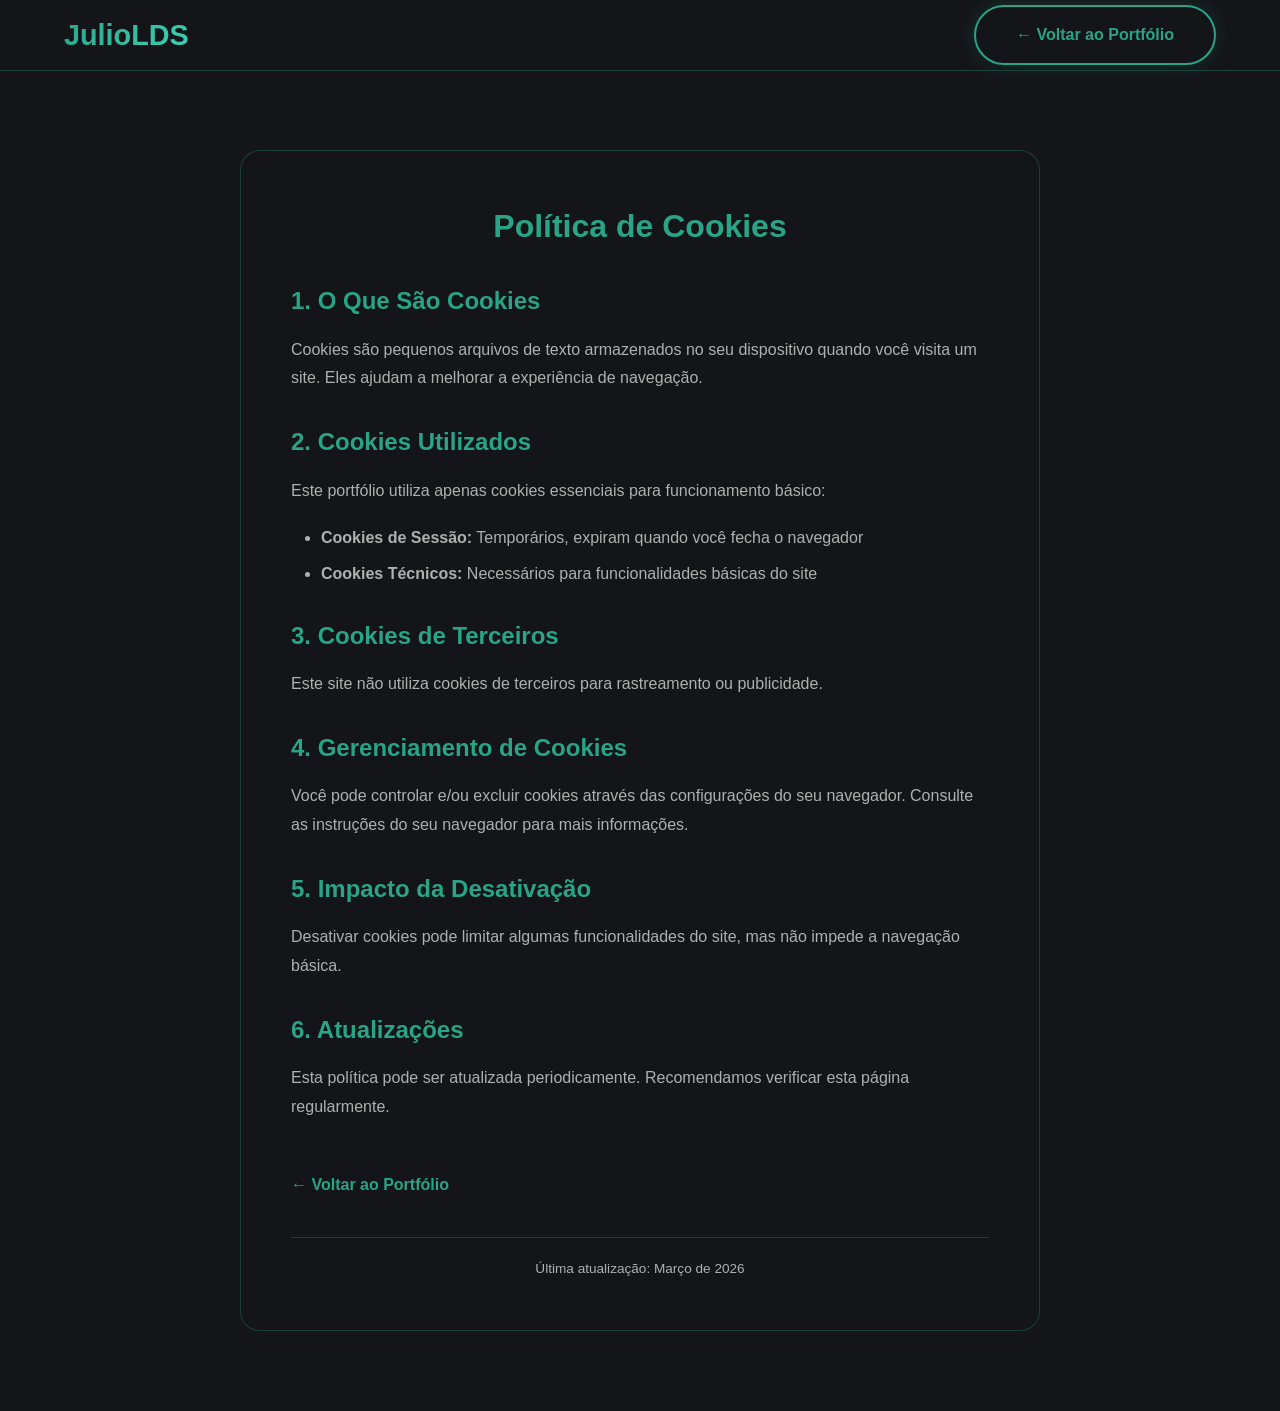
<file: cookies.html>
<!DOCTYPE html>
<html lang="pt-BR">

<head>
    <meta charset="UTF-8">
    <meta name="viewport" content="width=device-width, initial-scale=1.0">
    <title>Política de Cookies - Julio Lima</title>
    <link rel="stylesheet" href="css/style.css">
    <style>
        /* Mesmo CSS das outras páginas */
        .legal-page {
            min-height: 100vh;
            padding: 150px 5% 80px;
            background: var(--primary-dark);
            color: var(--text-primary);
        }

        .legal-container {
            max-width: 800px;
            margin: 0 auto;
            background: var(--glass-bg);
            backdrop-filter: blur(20px);
            border: 1px solid var(--glass-border);
            border-radius: 20px;
            padding: 50px;
        }

        .legal-container h1 {
            color: var(--accent-green);
            margin-bottom: 30px;
            text-align: center;
        }

        .legal-container h2 {
            color: var(--accent-green);
            margin: 30px 0 15px;
            font-size: 1.5rem;
        }

        .legal-container p {
            color: var(--text-secondary);
            line-height: 1.8;
            margin-bottom: 20px;
        }

        .legal-container ul {
            margin: 20px 0;
            padding-left: 30px;
        }

        .legal-container li {
            color: var(--text-secondary);
            margin-bottom: 10px;
            line-height: 1.6;
        }

        .back-link {
            display: inline-block;
            margin-top: 30px;
            color: var(--accent-green);
            text-decoration: none;
            font-weight: 600;
            transition: all 0.3s ease;
        }

        .back-link:hover {
            color: var(--accent-light);
            padding-left: 10px;
        }

        .last-update {
            text-align: center;
            color: var(--text-secondary);
            font-size: 0.85rem;
            margin-top: 40px;
            padding-top: 20px;
            border-top: 1px solid var(--glass-border);
        }
    </style>
</head>

<body>
    <nav>
        <div class="logo">JulioLDS</div>
        <a href="index.html" class="btn btn-secondary" style="margin-left: auto;">
            ← Voltar ao Portfólio
        </a>
    </nav>

    <div class="legal-page">
        <div class="legal-container">
            <h1>Política de Cookies</h1>

            <h2>1. O Que São Cookies</h2>
            <p>Cookies são pequenos arquivos de texto armazenados no seu dispositivo quando você visita um site. Eles
                ajudam a melhorar a experiência de navegação.</p>

            <h2>2. Cookies Utilizados</h2>
            <p>Este portfólio utiliza apenas cookies essenciais para funcionamento básico:</p>
            <ul>
                <li><strong>Cookies de Sessão:</strong> Temporários, expiram quando você fecha o navegador</li>
                <li><strong>Cookies Técnicos:</strong> Necessários para funcionalidades básicas do site</li>
            </ul>

            <h2>3. Cookies de Terceiros</h2>
            <p>Este site não utiliza cookies de terceiros para rastreamento ou publicidade.</p>

            <h2>4. Gerenciamento de Cookies</h2>
            <p>Você pode controlar e/ou excluir cookies através das configurações do seu navegador. Consulte as
                instruções do seu navegador para mais informações.</p>

            <h2>5. Impacto da Desativação</h2>
            <p>Desativar cookies pode limitar algumas funcionalidades do site, mas não impede a navegação básica.</p>

            <h2>6. Atualizações</h2>
            <p>Esta política pode ser atualizada periodicamente. Recomendamos verificar esta página regularmente.</p>

            <a href="index.html" class="back-link">← Voltar ao Portfólio</a>

            <div class="last-update">
                Última atualização: Março de 2026
            </div>
        </div>
    </div>
</body>

</html>
</file>
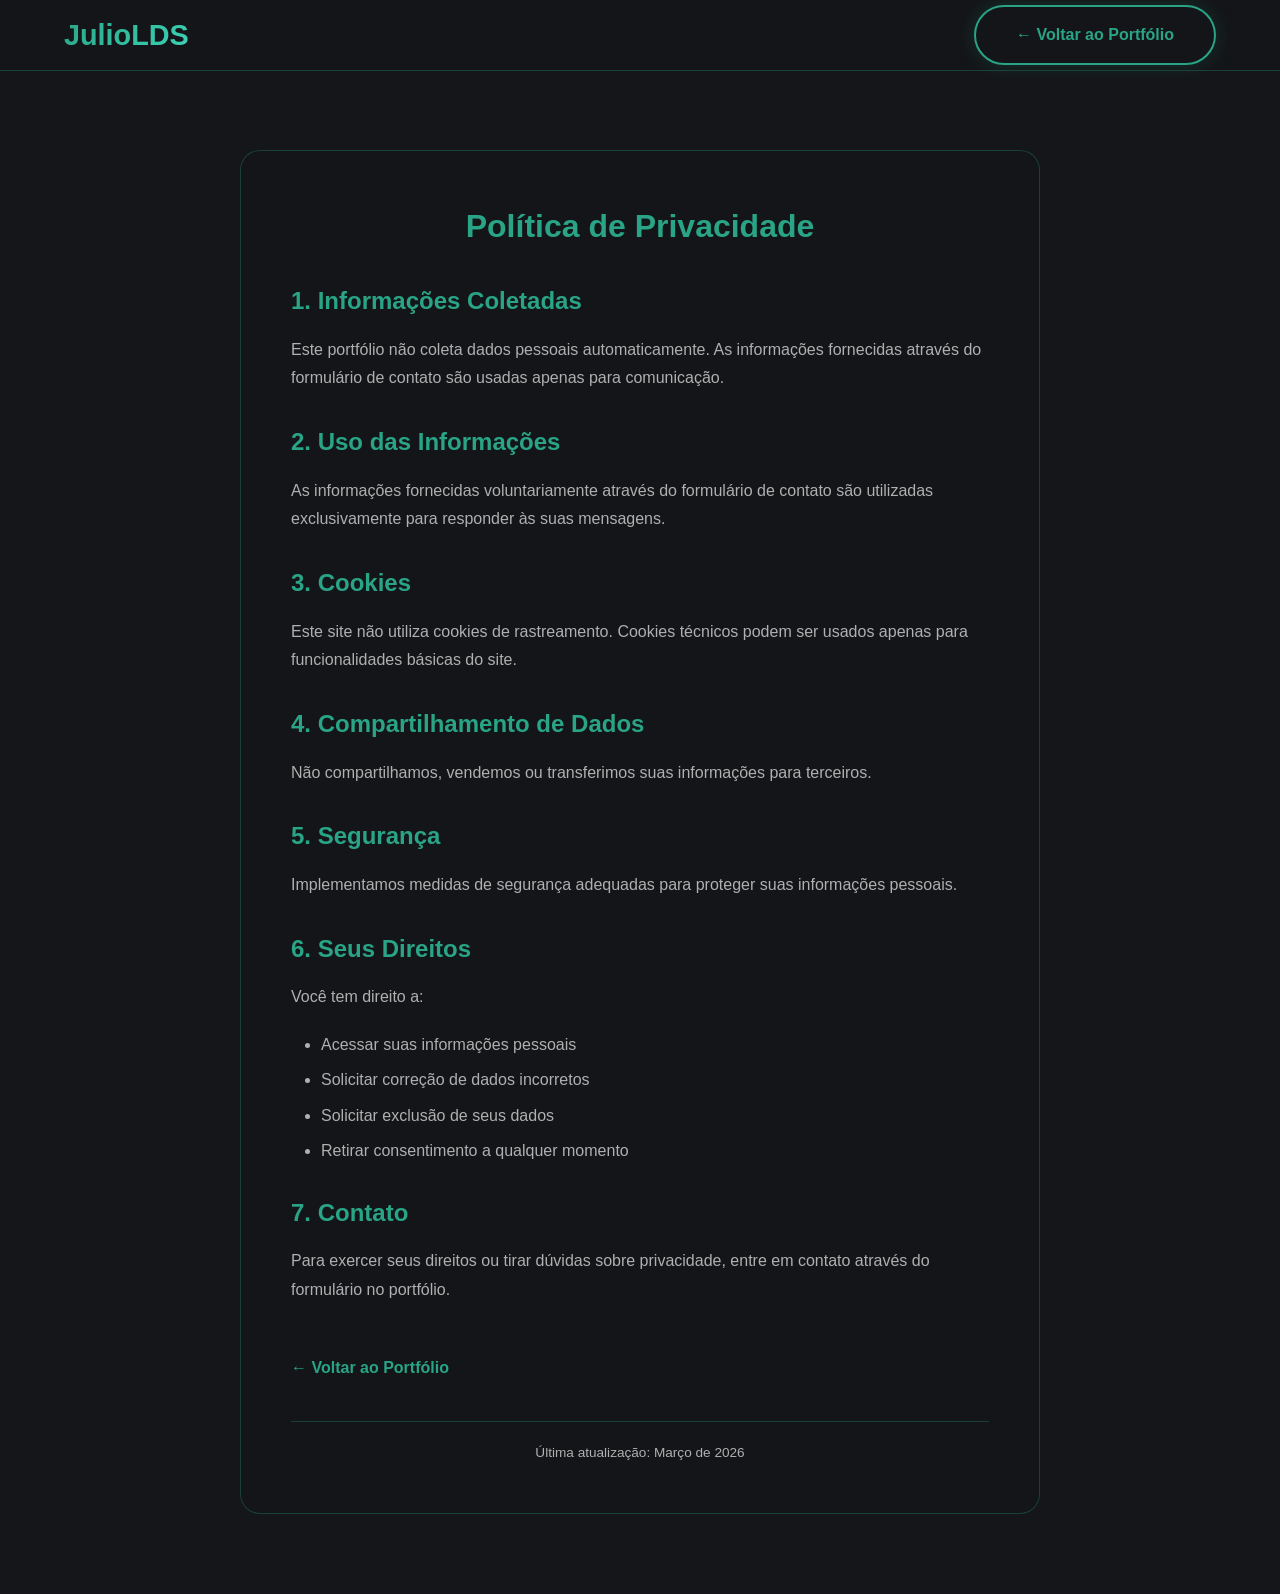
<file: privacidade.html>
<!DOCTYPE html>
<html lang="pt-BR">

<head>
    <meta charset="UTF-8">
    <meta name="viewport" content="width=device-width, initial-scale=1.0">
    <title>Política de Privacidade - Julio Lima</title>
    <link rel="stylesheet" href="css/style.css">
    <style>
        /* Mesmo CSS da página de termos */
        .legal-page {
            min-height: 100vh;
            padding: 150px 5% 80px;
            background: var(--primary-dark);
            color: var(--text-primary);
        }

        .legal-container {
            max-width: 800px;
            margin: 0 auto;
            background: var(--glass-bg);
            backdrop-filter: blur(20px);
            border: 1px solid var(--glass-border);
            border-radius: 20px;
            padding: 50px;
        }

        .legal-container h1 {
            color: var(--accent-green);
            margin-bottom: 30px;
            text-align: center;
        }

        .legal-container h2 {
            color: var(--accent-green);
            margin: 30px 0 15px;
            font-size: 1.5rem;
        }

        .legal-container p {
            color: var(--text-secondary);
            line-height: 1.8;
            margin-bottom: 20px;
        }

        .legal-container ul {
            margin: 20px 0;
            padding-left: 30px;
        }

        .legal-container li {
            color: var(--text-secondary);
            margin-bottom: 10px;
            line-height: 1.6;
        }

        .back-link {
            display: inline-block;
            margin-top: 30px;
            color: var(--accent-green);
            text-decoration: none;
            font-weight: 600;
            transition: all 0.3s ease;
        }

        .back-link:hover {
            color: var(--accent-light);
            padding-left: 10px;
        }

        .last-update {
            text-align: center;
            color: var(--text-secondary);
            font-size: 0.85rem;
            margin-top: 40px;
            padding-top: 20px;
            border-top: 1px solid var(--glass-border);
        }
    </style>
</head>

<body>
    <nav>
        <div class="logo">JulioLDS</div>
        <a href="index.html" class="btn btn-secondary" style="margin-left: auto;">
            ← Voltar ao Portfólio
        </a>
    </nav>

    <div class="legal-page">
        <div class="legal-container">
            <h1>Política de Privacidade</h1>

            <h2>1. Informações Coletadas</h2>
            <p>Este portfólio não coleta dados pessoais automaticamente. As informações fornecidas através do formulário
                de contato são usadas apenas para comunicação.</p>

            <h2>2. Uso das Informações</h2>
            <p>As informações fornecidas voluntariamente através do formulário de contato são utilizadas exclusivamente
                para responder às suas mensagens.</p>

            <h2>3. Cookies</h2>
            <p>Este site não utiliza cookies de rastreamento. Cookies técnicos podem ser usados apenas para
                funcionalidades básicas do site.</p>

            <h2>4. Compartilhamento de Dados</h2>
            <p>Não compartilhamos, vendemos ou transferimos suas informações para terceiros.</p>

            <h2>5. Segurança</h2>
            <p>Implementamos medidas de segurança adequadas para proteger suas informações pessoais.</p>

            <h2>6. Seus Direitos</h2>
            <p>Você tem direito a:</p>
            <ul>
                <li>Acessar suas informações pessoais</li>
                <li>Solicitar correção de dados incorretos</li>
                <li>Solicitar exclusão de seus dados</li>
                <li>Retirar consentimento a qualquer momento</li>
            </ul>

            <h2>7. Contato</h2>
            <p>Para exercer seus direitos ou tirar dúvidas sobre privacidade, entre em contato através do formulário no
                portfólio.</p>

            <a href="index.html" class="back-link">← Voltar ao Portfólio</a>

            <div class="last-update">
                Última atualização: Março de 2026
            </div>
        </div>
    </div>
</body>

</html>
</file>
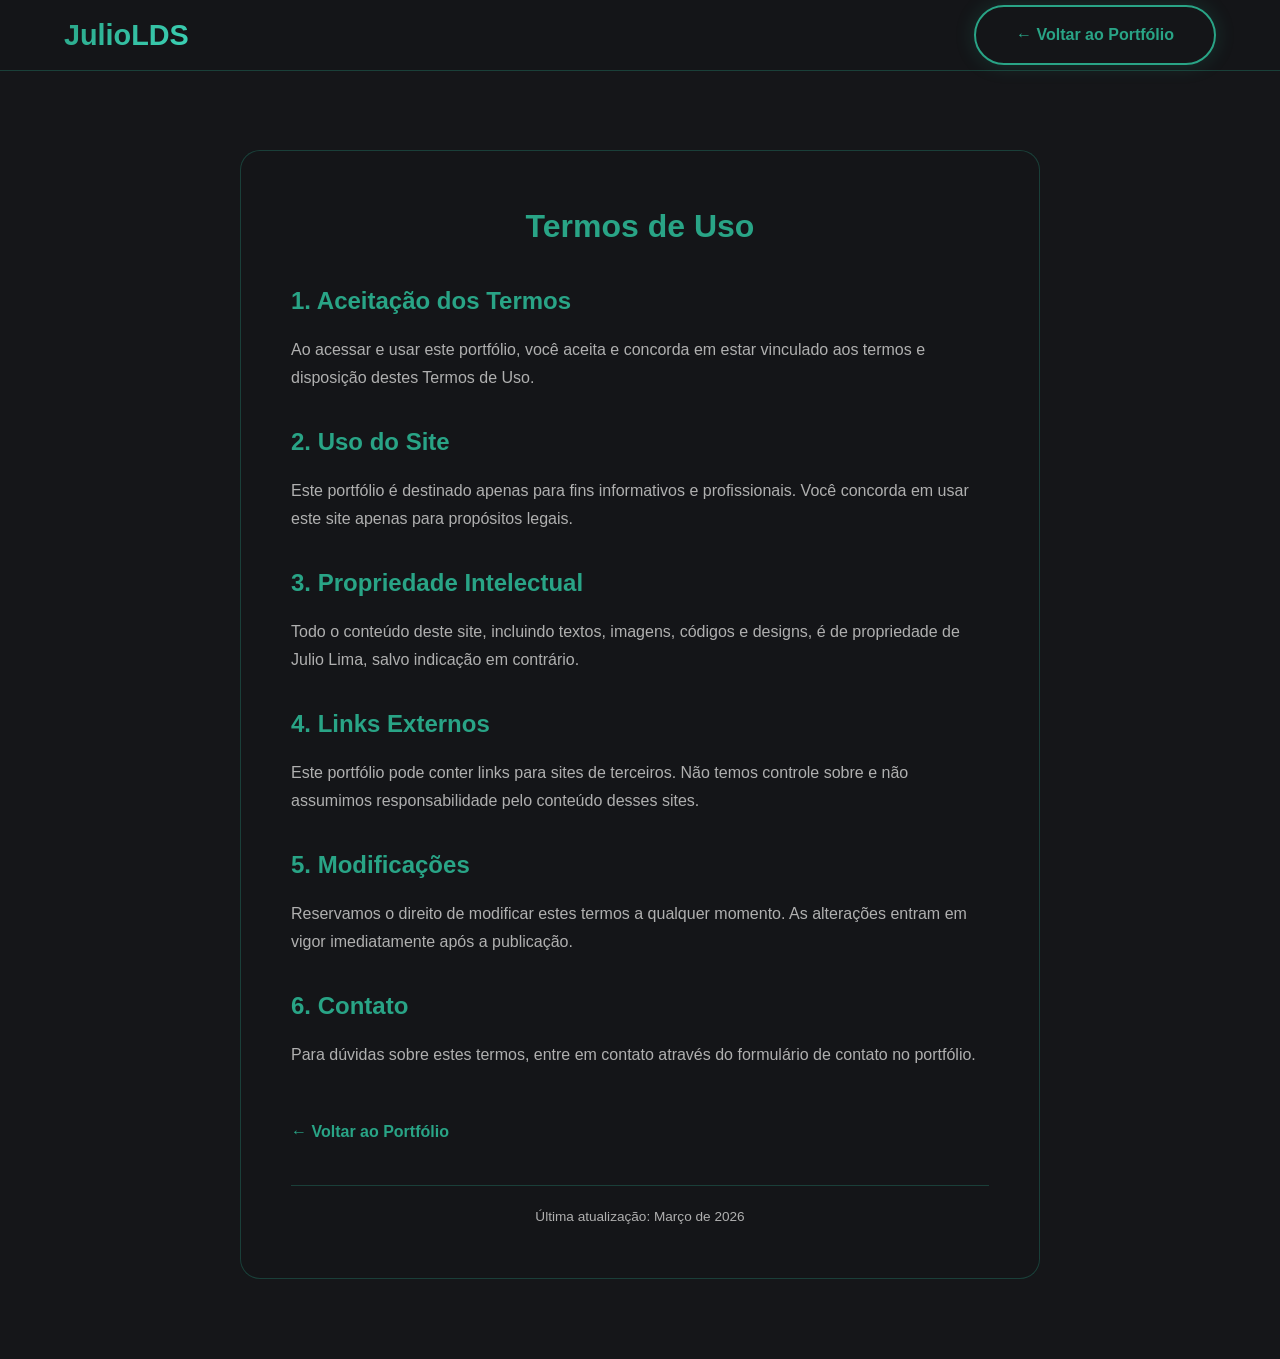
<file: termos.html>
<!DOCTYPE html>
<html lang="pt-BR">

<head>
    <meta charset="UTF-8">
    <meta name="viewport" content="width=device-width, initial-scale=1.0">
    <title>Termos de Uso - Julio Lima</title>
    <link rel="stylesheet" href="css/style.css">
    <style>
        .legal-page {
            min-height: 100vh;
            padding: 150px 5% 80px;
            background: var(--primary-dark);
            color: var(--text-primary);
        }

        .legal-container {
            max-width: 800px;
            margin: 0 auto;
            background: var(--glass-bg);
            backdrop-filter: blur(20px);
            border: 1px solid var(--glass-border);
            border-radius: 20px;
            padding: 50px;
        }

        .legal-container h1 {
            color: var(--accent-green);
            margin-bottom: 30px;
            text-align: center;
        }

        .legal-container h2 {
            color: var(--accent-green);
            margin: 30px 0 15px;
            font-size: 1.5rem;
        }

        .legal-container p {
            color: var(--text-secondary);
            line-height: 1.8;
            margin-bottom: 20px;
        }

        .legal-container ul {
            margin: 20px 0;
            padding-left: 30px;
        }

        .legal-container li {
            color: var(--text-secondary);
            margin-bottom: 10px;
            line-height: 1.6;
        }

        .back-link {
            display: inline-block;
            margin-top: 30px;
            color: var(--accent-green);
            text-decoration: none;
            font-weight: 600;
            transition: all 0.3s ease;
        }

        .back-link:hover {
            color: var(--accent-light);
            padding-left: 10px;
        }

        .last-update {
            text-align: center;
            color: var(--text-secondary);
            font-size: 0.85rem;
            margin-top: 40px;
            padding-top: 20px;
            border-top: 1px solid var(--glass-border);
        }
    </style>
</head>

<body>
    <!-- Navbar Simplificada -->
    <nav>
        <div class="logo">JulioLDS</div>
        <a href="index.html" class="btn btn-secondary" style="margin-left: auto;">
            ← Voltar ao Portfólio
        </a>
    </nav>

    <div class="legal-page">
        <div class="legal-container">
            <h1>Termos de Uso</h1>

            <h2>1. Aceitação dos Termos</h2>
            <p>Ao acessar e usar este portfólio, você aceita e concorda em estar vinculado aos termos e disposição
                destes Termos de Uso.</p>

            <h2>2. Uso do Site</h2>
            <p>Este portfólio é destinado apenas para fins informativos e profissionais. Você concorda em usar este site
                apenas para propósitos legais.</p>

            <h2>3. Propriedade Intelectual</h2>
            <p>Todo o conteúdo deste site, incluindo textos, imagens, códigos e designs, é de propriedade de Julio Lima,
                salvo indicação em contrário.</p>

            <h2>4. Links Externos</h2>
            <p>Este portfólio pode conter links para sites de terceiros. Não temos controle sobre e não assumimos
                responsabilidade pelo conteúdo desses sites.</p>

            <h2>5. Modificações</h2>
            <p>Reservamos o direito de modificar estes termos a qualquer momento. As alterações entram em vigor
                imediatamente após a publicação.</p>

            <h2>6. Contato</h2>
            <p>Para dúvidas sobre estes termos, entre em contato através do formulário de contato no portfólio.</p>

            <a href="index.html" class="back-link">← Voltar ao Portfólio</a>

            <div class="last-update">
                Última atualização: Março de 2026
            </div>
        </div>
    </div>
</body>

</html>
</file>
<file: css/style.css>
/* ===== VARIÁVEIS E RESET ===== */
:root {
    --primary-dark: #151619;
    --secondary-dark: #273d3c;
    --accent-green: #29a486;
    --accent-light: #3dd4b8;
    --glass-bg: rgba(21, 22, 25, 0.7);
    --glass-border: rgba(41, 164, 134, 0.3);
    --neon-glow: rgba(41, 164, 134, 0.6);
    --text-primary: #ffffff;
    --text-secondary: #b0b0b0;
}

* {
    margin: 0;
    padding: 0;
    box-sizing: border-box;
}

html {
    scroll-behavior: smooth;
    scroll-padding-top: 100px;
    overflow-x: hidden;
    width: 100%;
}

body {
    font-family: 'Segoe UI', Tahoma, Geneva, Verdana, sans-serif;
    background: var(--primary-dark);
    color: var(--text-primary);
    overflow-x: hidden;
    width: 100%;
    position: relative;
    line-height: 1.6;
}

body.menu-open {
    overflow: hidden;
}

/* ===== BACKGROUND ANIMADO ===== */
.bg-animation {
    position: absolute;
    width: 100%;
    height: 100%;
    top: 0;
    left: 0;
    z-index: -1;
    background: linear-gradient(135deg, var(--primary-dark) 0%, #1a1d23 100%);
    overflow: hidden;
}

.bg-animation .circle {
    position: absolute;
    border-radius: 50%;
    background: radial-gradient(circle, var(--accent-green) 0%, transparent 70%);
    opacity: 0.08;
    animation: float 25s infinite ease-in-out, pulse-glow 8s infinite ease-in-out;
    filter: blur(50px);
}

.bg-animation .circle:nth-child(1) {
    width: 400px;
    height: 400px;
    top: -100px;
    left: -100px;
    animation-delay: 0s, 0s;
}

.bg-animation .circle:nth-child(2) {
    width: 350px;
    height: 350px;
    top: 40%;
    right: -80px;
    animation-delay: 5s, 2s;
}

.bg-animation .circle:nth-child(3) {
    width: 380px;
    height: 380px;
    bottom: -100px;
    left: 20%;
    animation-delay: 10s, 4s;
}

.bg-animation .circle:nth-child(4) {
    width: 300px;
    height: 300px;
    top: 15%;
    left: 50%;
    animation-delay: 15s, 3s;
}

.bg-animation .glow-point {
    position: absolute;
    border-radius: 50%;
    background: radial-gradient(circle, var(--accent-green) 0%, transparent 70%);
    animation: blink 5s infinite ease-in-out;
    filter: blur(40px);
    opacity: 0.1;
}

.bg-animation .glow-point:nth-child(5) {
    width: 200px;
    height: 200px;
    top: 60%;
    left: 10%;
    animation-delay: 0s;
}

.hero-gradient-overlay {
    position: absolute;
    bottom: 0;
    left: 0;
    width: 100%;
    height: 200px;
    background: linear-gradient(to bottom, transparent 0%, var(--primary-dark) 100%);
    pointer-events: none;
    z-index: 1;
}

@keyframes float {

    0%,
    100% {
        transform: translate(0, 0) scale(1);
    }

    33% {
        transform: translate(30px, -50px) scale(1.1);
    }

    66% {
        transform: translate(-20px, 30px) scale(0.95);
    }
}

@keyframes pulse-glow {

    0%,
    100% {
        opacity: 0.08;
        transform: scale(1);
    }

    50% {
        opacity: 0.15;
        transform: scale(1.1);
    }
}

@keyframes blink {

    0%,
    100% {
        opacity: 0.05;
    }

    50% {
        opacity: 0.15;
    }
}

/* ===== NAVBAR ===== */
nav {
    position: fixed;
    top: 0;
    left: 0;
    width: 100%;
    padding: 5px 5%;
    background: rgba(21, 22, 25, 0.98);
    backdrop-filter: blur(20px);
    border-bottom: 1px solid var(--glass-border);
    z-index: 2000;
    display: flex;
    justify-content: space-between;
    align-items: center;
    transition: all 0.3s ease;
}

nav.scrolled {
    padding: 10px 5%;
    box-shadow: 0 10px 40px rgba(41, 164, 134, 0.2);
}

.logo {
    font-size: 1.8rem;
    font-weight: 700;
    background: linear-gradient(135deg, var(--accent-green), var(--accent-light));
    -webkit-background-clip: text;
    -webkit-text-fill-color: transparent;
    background-clip: text;
    z-index: 2002;
    position: relative;
}

.nav-links {
    display: flex;
    list-style: none;
    gap: 40px;
    position: static;
    transform: none;
    width: auto;
    height: auto;
    background: transparent;
    backdrop-filter: none;
    padding: 0;
    flex-direction: row;
    align-items: center;
    justify-content: flex-start;
    z-index: 2001;
}

.nav-links a {
    color: var(--text-primary);
    text-decoration: none;
    font-weight: 500;
    position: relative;
    transition: all 0.3s ease;
    display: inline-block;
    width: auto;
    padding: 5px 0;
    margin: 0;
    font-size: 1rem;
    background: transparent;
    border: none;
    border-radius: 0;
    text-align: left;
}

.nav-links a::after {
    content: '';
    position: absolute;
    bottom: -5px;
    left: 0;
    width: 0;
    height: 2px;
    background: var(--accent-green);
    transition: width 0.3s ease;
    box-shadow: 0 0 10px var(--accent-green);
}

.nav-links a:hover {
    color: var(--accent-green);
    text-shadow: 0 0 10px var(--neon-glow);
}

.nav-links a:hover::after {
    width: 100%;
}

.nav-links li {
    opacity: 1;
    transform: none;
    transition: none;
    width: auto;
    list-style: none;
}

.hamburger {
    display: none;
    z-index: 2002;
    position: relative;
}

/* ===== GLASS CARD BASE ===== */
.glass-card {
    background: var(--glass-bg);
    backdrop-filter: blur(20px);
    border: 1px solid var(--glass-border);
    border-radius: 20px;
    padding: 50px;
    box-shadow: 0 8px 32px 0 rgba(0, 0, 0, 0.37),
        inset 0 0 20px rgba(41, 164, 134, 0.1);
}

/* ===== SEÇÃO HERO ===== */
.hero {
    position: relative;
    min-height: 100vh;
    display: flex;
    align-items: center;
    justify-content: center;
    text-align: center;
    padding-top: 100px;
    overflow: hidden;
    width: 100%;
    max-width: 100vw;
    z-index: 1;
}

.hero-content {
    animation: fadeInUp 1s ease;
    width: 100%;
    max-width: 100%;
    position: relative;
    z-index: 2;
}

.social-links {
    display: flex;
    gap: 20px;
    justify-content: center;
    margin-bottom: 30px;
}

.social-icon {
    width: 50px;
    height: 50px;
    border: 2px solid var(--accent-green);
    border-radius: 50%;
    display: flex;
    align-items: center;
    justify-content: center;
    color: var(--accent-green);
    font-size: 1.3rem;
    transition: all 0.3s ease;
    box-shadow: 0 0 15px rgba(41, 164, 134, 0.3);
    text-decoration: none !important;
}

.social-icon:hover {
    background: var(--accent-green);
    color: var(--primary-dark);
    transform: translateY(-5px);
    box-shadow: 0 0 30px var(--neon-glow);
    text-decoration: none !important;
}

.hero h1 {
    font-size: 4rem;
    margin-bottom: 10px;
    background: linear-gradient(135deg, #fff, var(--accent-green));
    -webkit-background-clip: text;
    -webkit-text-fill-color: transparent;
    background-clip: text;
}

.typing-text {
    font-size: 1.8rem;
    color: var(--accent-green);
    margin-bottom: 40px;
    text-shadow: 0 0 20px var(--neon-glow);
}

.btn {
    display: inline-flex;
    align-items: center;
    gap: 10px;
    padding: 15px 40px;
    border: none;
    border-radius: 50px;
    font-size: 1rem;
    font-weight: 600;
    cursor: pointer;
    transition: all 0.3s ease;
    text-decoration: none;
}

.btn-primary {
    background: linear-gradient(135deg, var(--accent-green), var(--accent-light));
    color: var(--primary-dark);
    box-shadow: 0 0 30px rgba(41, 164, 134, 0.4);
}

.btn-primary:hover {
    transform: translateY(-3px);
    box-shadow: 0 10px 40px rgba(41, 164, 134, 0.6);
}

.hero-buttons {
    display: flex;
    gap: 20px;
    justify-content: center;
    flex-wrap: wrap;
    margin-top: 30px;
}

.btn-secondary {
    background: transparent;
    color: var(--accent-green);
    border: 2px solid var(--accent-green);
    box-shadow: 0 0 20px rgba(41, 164, 134, 0.2);
}

.btn-secondary:hover {
    background: var(--accent-green);
    color: var(--primary-dark);
    transform: translateY(-3px);
    box-shadow: 0 10px 40px rgba(41, 164, 134, 0.5);
}

/* ===== SEÇÃO SOBRE ===== */
.about {
    min-height: 100vh;
    display: flex;
    align-items: center;
    justify-content: center;
    padding: 100px 5%;
    background: var(--primary-dark);
    position: relative;
    width: 100%;
    max-width: 100vw;
    overflow-x: hidden;
}

.about::before,
.showcase::before,
.contact::before {
    content: '';
    position: absolute;
    top: 0;
    left: 0;
    width: 100%;
    height: 100%;
    background:
        radial-gradient(circle at 20% 50%, rgba(41, 164, 134, 0.03) 0%, transparent 50%),
        radial-gradient(circle at 80% 80%, rgba(41, 164, 134, 0.02) 0%, transparent 50%);
    pointer-events: none;
}

.about-container {
    display: grid;
    grid-template-columns: 1fr 1.5fr;
    gap: 60px;
    align-items: center;
    max-width: 1200px;
    width: 100%;
}

.about-image {
    display: flex;
    justify-content: center;
}

.image-wrapper {
    position: relative;
    width: 300px;
    height: 300px;
}

.image-wrapper img {
    width: 100%;
    height: 100%;
    object-fit: cover;
    object-position: center 10%;
    border-radius: 50%;
    border: 3px solid var(--accent-green);
    box-shadow: 0 0 40px rgba(41, 164, 134, 0.4);
}

.image-glow {
    position: absolute;
    top: 50%;
    left: 50%;
    transform: translate(-50%, -50%);
    width: 100%;
    height: 100%;
    border-radius: 50%;
    background: radial-gradient(circle, var(--accent-green) 0%, transparent 70%);
    opacity: 0.3;
    animation: pulse 3s infinite;
}

@keyframes pulse {

    0%,
    100% {
        transform: translate(-50%, -50%) scale(1);
        opacity: 0.3;
    }

    50% {
        transform: translate(-50%, -50%) scale(1.2);
        opacity: 0.1;
    }
}

.about-text h2 {
    font-size: 2.5rem;
    margin-bottom: 20px;
}

.highlight {
    color: var(--accent-green);
    text-shadow: 0 0 20px var(--neon-glow);
}

.about-text p {
    color: var(--text-secondary);
    margin-bottom: 20px;
    font-size: 1.1rem;
}

.about-stats {
    display: flex;
    gap: 40px;
    margin-top: 30px;
}

.stat {
    text-align: center;
}

.stat h3 {
    font-size: 2.5rem;
    color: var(--accent-green);
    text-shadow: 0 0 20px var(--neon-glow);
}

.stat p {
    color: var(--text-secondary);
    font-size: 0.9rem;
}

/* ===== SEÇÃO SHOWCASE ===== */
.showcase {
    min-height: 100vh;
    display: flex;
    align-items: center;
    justify-content: center;
    padding: 100px 5%;
    background: var(--primary-dark);
    position: relative;
    width: 100%;
    max-width: 100vw;
    overflow-x: hidden;
}

.showcase-container {
    max-width: 1200px;
    width: 100%;
}

.section-title {
    text-align: center;
    font-size: 2.5rem;
    margin-bottom: 40px;
    color: var(--accent-green);
    text-shadow: 0 0 20px var(--neon-glow);
}

.tabs {
    display: flex;
    gap: 20px;
    justify-content: center;
    margin-bottom: 40px;
    flex-wrap: wrap;
}

.tab-btn {
    padding: 15px 30px;
    background: rgba(41, 164, 134, 0.1);
    border: 2px solid var(--glass-border);
    border-radius: 50px;
    color: var(--text-primary);
    font-size: 1rem;
    font-weight: 600;
    cursor: pointer;
    transition: all 0.3s ease;
    display: flex;
    align-items: center;
    gap: 10px;
}

.tab-btn:hover,
.tab-btn.active {
    background: var(--accent-green);
    border-color: var(--accent-green);
    color: var(--primary-dark);
    box-shadow: 0 0 30px rgba(41, 164, 134, 0.4);
}

.tab-panel {
    display: none !important;
    animation: fadeIn 0.5s ease;
    min-height: 400px;
}

.tab-panel.active {
    display: block !important;
}

@keyframes fadeIn {
    from {
        opacity: 0;
        transform: translateY(20px);
    }

    to {
        opacity: 1;
        transform: translateY(0);
    }
}

/* Grid de Projetos e Certificados */
.content-grid {
    display: grid;
    grid-template-columns: repeat(auto-fit, minmax(300px, 1fr));
    gap: 30px;
    width: 100%;
    flex: 1;
}

#projects,
#certificates {
    display: flex;
    flex-direction: column;
    min-height: 600px;
}

.project-card,
.certificate-card {
    background: rgba(21, 22, 25, 0.6);
    border: 1px solid var(--glass-border);
    border-radius: 15px;
    overflow: hidden;
    transition: all 0.3s ease;
    width: 100%;
    max-width: 100%;
    box-sizing: border-box;
}

.project-card:hover,
.certificate-card:hover {
    transform: translateY(-10px);
    box-shadow: 0 15px 40px rgba(41, 164, 134, 0.3);
    border-color: var(--accent-green);
}

.project-image,
.certificate-image {
    width: 100%;
    height: 200px;
    background: linear-gradient(135deg, var(--secondary-dark), var(--primary-dark));
    position: relative;
    overflow: hidden;
}

.project-image img,
.certificate-image img {
    width: 100%;
    height: 100%;
    object-fit: contain;
    object-position: center;
    display: block;
    transition: transform 0.3s ease;
}

.project-info,
.certificate-info {
    padding: 25px;
    width: 100%;
    box-sizing: border-box;
}

.project-info h3,
.certificate-info h3 {
    font-size: 1.3rem;
    margin-bottom: 10px;
    color: var(--accent-green);
    word-wrap: break-word;
}

.project-info p,
.certificate-info p {
    color: var(--text-secondary);
    font-size: 0.95rem;
    margin-bottom: 15px;
    line-height: 1.5;
    word-wrap: break-word;
}

.tech-tags {
    display: flex;
    gap: 10px;
    flex-wrap: wrap;
}

.tech-tag {
    padding: 5px 15px;
    background: rgba(41, 164, 134, 0.2);
    border: 1px solid var(--accent-green);
    border-radius: 20px;
    font-size: 0.85rem;
    color: var(--accent-green);
    white-space: nowrap;
}

/* Botões dos Projetos */
.project-overlay {
    position: absolute;
    top: 0;
    left: 0;
    width: 100%;
    height: 100%;
    background: rgba(21, 22, 25, 0.9);
    display: flex;
    align-items: center;
    justify-content: center;
    opacity: 0;
    transition: opacity 0.3s ease;
}

.project-card:hover .project-overlay {
    opacity: 1;
}

.project-link-btn {
    display: flex;
    align-items: center;
    gap: 10px;
    padding: 15px 30px;
    background: linear-gradient(135deg, var(--accent-green), var(--accent-light));
    color: var(--primary-dark);
    text-decoration: none;
    border-radius: 30px;
    font-weight: 600;
    font-size: 1rem;
    transition: all 0.3s ease;
    box-shadow: 0 5px 20px rgba(41, 164, 134, 0.4);
    transform: translateY(20px);
}

.project-card:hover .project-link-btn {
    transform: translateY(0);
}

.project-link-btn:hover {
    transform: translateY(-3px);
    box-shadow: 0 8px 30px rgba(41, 164, 134, 0.6);
}

.project-link-btn i {
    font-size: 1.1rem;
}

/* Grid de Tecnologias */
.tech-grid {
    display: grid;
    grid-template-columns: repeat(auto-fit, minmax(150px, 1fr));
    gap: 30px;
    width: 100%;
}

.tech-item {
    background: rgba(21, 22, 25, 0.6);
    border: 2px solid var(--glass-border);
    border-radius: 15px;
    padding: 30px;
    text-align: center;
    transition: all 0.3s ease;
    cursor: pointer;
    width: 100%;
    box-sizing: border-box;
}

.tech-item:hover {
    border-color: var(--accent-green);
    transform: translateY(-5px);
    box-shadow: 0 10px 30px rgba(41, 164, 134, 0.3);
}

.tech-item i {
    font-size: 3rem;
    margin-bottom: 15px;
    color: var(--accent-green);
}

.tech-item span {
    display: block;
    font-weight: 600;
    color: var(--text-primary);
}

/* ===== SEÇÃO CONTATO ===== */
.contact {
    min-height: 100vh;
    display: flex;
    align-items: center;
    justify-content: center;
    padding: 100px 5%;
    background: var(--primary-dark);
    position: relative;
    width: 100%;
    max-width: 100vw;
    overflow-x: hidden;
}

.contact-container {
    display: grid;
    grid-template-columns: 1fr 1fr;
    gap: 60px;
    max-width: 1200px;
    width: 100%;
}

.contact-form h2,
.contact-social h2 {
    font-size: 2rem;
    margin-bottom: 15px;
    color: var(--accent-green);
}

.contact-form p,
.contact-social p {
    color: var(--text-secondary);
    margin-bottom: 30px;
}

.form-group {
    margin-bottom: 25px;
}

.form-group input,
.form-group textarea {
    width: 100%;
    padding: 15px 20px;
    background: rgba(21, 22, 25, 0.6);
    border: 2px solid var(--glass-border);
    border-radius: 10px;
    color: var(--text-primary);
    font-size: 1rem;
    transition: all 0.3s ease;
    font-family: inherit;
}

.form-group input:focus,
.form-group textarea:focus {
    outline: none;
    border-color: var(--accent-green);
    box-shadow: 0 0 20px rgba(41, 164, 134, 0.2);
}

.form-group textarea {
    resize: vertical;
    min-height: 150px;
}

.social-grid {
    display: grid;
    grid-template-columns: 1fr 1fr;
    gap: 20px;
}

.social-card {
    background: rgba(21, 22, 25, 0.6);
    border: 2px solid var(--glass-border);
    border-radius: 15px;
    padding: 30px;
    text-align: center;
    text-decoration: none;
    color: var(--text-primary);
    transition: all 0.3s ease;
    display: flex;
    flex-direction: column;
    align-items: center;
    gap: 15px;
}

.social-card:hover {
    border-color: var(--accent-green);
    transform: translateY(-5px);
    box-shadow: 0 10px 30px rgba(41, 164, 134, 0.3);
}

.social-card i {
    font-size: 2.5rem;
    color: var(--accent-green);
}

.social-card span {
    font-weight: 600;
}

.social-card-large {
    background: rgba(21, 22, 25, 0.6);
    border: 2px solid var(--glass-border);
    border-radius: 15px;
    padding: 20px 25px;
    text-decoration: none;
    color: var(--text-primary);
    transition: all 0.3s ease;
    display: block;
}

.social-card-large:hover {
    border-color: #0077b5;
    transform: translateY(-3px);
    box-shadow: 0 10px 30px rgba(0, 119, 181, 0.3);
    background: rgba(0, 119, 181, 0.1);
}

.social-grid-small {
    display: grid;
    grid-template-columns: 1fr 1fr;
    gap: 15px;
    margin-top: 15px;
}

.social-card-small {
    background: rgba(21, 22, 25, 0.6);
    border: 2px solid var(--glass-border);
    border-radius: 15px;
    padding: 18px;
    text-decoration: none;
    color: var(--text-primary);
    transition: all 0.3s ease;
    display: block;
    min-height: auto;
}

.social-card-small:hover {
    transform: translateY(-3px);
    box-shadow: 0 8px 25px rgba(41, 164, 134, 0.25);
}

.social-preview {
    display: flex;
    align-items: center;
    gap: 18px;
}

.social-preview i {
    font-size: 3rem;
    width: 60px;
    height: 60px;
    display: flex;
    align-items: center;
    justify-content: center;
    background: rgba(255, 255, 255, 0.05);
    border-radius: 12px;
}

.preview-content h3 {
    font-size: 1.2rem;
    margin-bottom: 3px;
    font-weight: 600;
}

.preview-content p {
    color: var(--text-secondary);
    font-size: 0.85rem;
    margin: 0;
}

/* ===== FOOTER ===== */
.footer-professional {
    background: linear-gradient(180deg, var(--primary-dark) 0%, #0f1012 100%);
    border-top: 1px solid var(--glass-border);
    padding: 80px 5% 30px;
    position: relative;
    overflow: hidden;
    width: 100%;
    max-width: 100vw;
}

.footer-professional::before {
    content: '';
    position: absolute;
    top: 0;
    left: 0;
    width: 100%;
    height: 1px;
    background: linear-gradient(90deg, transparent, var(--accent-green), transparent);
    opacity: 0.5;
}

.footer-container {
    max-width: 1200px;
    margin: 0 auto;
}

.footer-newsletter {
    display: flex;
    justify-content: space-between;
    align-items: center;
    padding: 40px;
    background: rgba(41, 164, 134, 0.05);
    border: 1px solid var(--glass-border);
    border-radius: 20px;
    margin-bottom: 60px;
    backdrop-filter: blur(10px);
}

.newsletter-content h3 {
    font-size: 1.8rem;
    margin-bottom: 10px;
    color: var(--text-primary);
}

.newsletter-content p {
    color: var(--text-secondary);
    font-size: 0.95rem;
}

.newsletter-form {
    display: flex;
    gap: 10px;
    align-items: center;
}

.newsletter-form input {
    padding: 15px 25px;
    background: rgba(21, 22, 25, 0.8);
    border: 2px solid var(--glass-border);
    border-radius: 50px;
    color: var(--text-primary);
    font-size: 1rem;
    min-width: 300px;
    transition: all 0.3s ease;
}

.newsletter-form input:focus {
    outline: none;
    border-color: var(--accent-green);
    box-shadow: 0 0 20px rgba(41, 164, 134, 0.2);
}

.newsletter-form input::placeholder {
    color: var(--text-secondary);
}

.btn-subscribe {
    padding: 15px 30px;
    background: linear-gradient(135deg, var(--accent-green), var(--accent-light));
    border: none;
    border-radius: 50px;
    color: var(--primary-dark);
    font-weight: 600;
    font-size: 1rem;
    cursor: pointer;
    transition: all 0.3s ease;
    display: flex;
    align-items: center;
    gap: 8px;
    white-space: nowrap;
}

.btn-subscribe:hover {
    transform: translateY(-2px);
    box-shadow: 0 10px 30px rgba(41, 164, 134, 0.4);
}

.footer-main {
    display: grid;
    grid-template-columns: 1.5fr 2fr;
    gap: 60px;
    margin-bottom: 60px;
}

.footer-brand h4 {
    font-size: 2rem;
    margin-bottom: 20px;
    background: linear-gradient(135deg, var(--accent-green), var(--accent-light));
    -webkit-background-clip: text;
    -webkit-text-fill-color: transparent;
    background-clip: text;
}

.footer-brand p {
    color: var(--text-secondary);
    line-height: 1.8;
    margin-bottom: 25px;
    max-width: 350px;
}

.footer-social {
    display: flex;
    gap: 15px;
}

.social-link {
    width: 45px;
    height: 45px;
    border: 2px solid var(--glass-border);
    border-radius: 50%;
    display: flex;
    align-items: center;
    justify-content: center;
    color: var(--text-secondary);
    font-size: 1.2rem;
    transition: all 0.3s ease;
    text-decoration: none !important;
}

.social-link:hover {
    border-color: var(--accent-green);
    color: var(--accent-green);
    transform: translateY(-3px);
    box-shadow: 0 5px 15px rgba(41, 164, 134, 0.3);
}

.footer-links {
    display: grid;
    grid-template-columns: repeat(4, 1fr);
    gap: 40px;
}

.footer-column h5 {
    font-size: 1.1rem;
    margin-bottom: 25px;
    color: var(--text-primary);
    font-weight: 600;
}

.footer-column ul {
    list-style: none;
}

.footer-column ul li {
    margin-bottom: 12px;
}

.footer-column ul li a {
    color: var(--text-secondary);
    text-decoration: none;
    font-size: 0.95rem;
    transition: all 0.3s ease;
    position: relative;
    display: inline-block;
}

.footer-column ul li a::before {
    content: '';
    position: absolute;
    bottom: -2px;
    left: 0;
    width: 0;
    height: 1px;
    background: var(--accent-green);
    transition: width 0.3s ease;
}

.footer-column ul li a:hover {
    color: var(--accent-green);
    padding-left: 5px;
}

.footer-column ul li a:hover::before {
    width: 100%;
}

.footer-partners {
    padding: 30px 0;
    border-top: 1px solid rgba(255, 255, 255, 0.05);
    border-bottom: 1px solid rgba(255, 255, 255, 0.05);
    margin-bottom: 30px;
}

.partners-label {
    color: var(--text-secondary);
    font-size: 0.9rem;
    margin-bottom: 15px;
    display: block;
}

.partners-list {
    display: flex;
    gap: 20px;
    flex-wrap: wrap;
    align-items: center;
}

.partner-item {
    padding: 8px 20px;
    background: rgba(41, 164, 134, 0.1);
    border: 1px solid var(--glass-border);
    border-radius: 20px;
    color: var(--text-secondary);
    font-size: 0.85rem;
    transition: all 0.3s ease;
}

.partner-item:hover {
    background: rgba(41, 164, 134, 0.2);
    border-color: var(--accent-green);
    color: var(--accent-green);
}

.footer-bottom {
    display: flex;
    justify-content: space-between;
    align-items: center;
    padding-top: 30px;
}

.footer-bottom-left p {
    color: var(--text-secondary);
    font-size: 0.9rem;
}

.footer-bottom-right {
    display: flex;
    gap: 25px;
}

.footer-bottom-right a {
    color: var(--text-secondary);
    text-decoration: none;
    font-size: 0.9rem;
    transition: color 0.3s ease;
}

.footer-bottom-right a:hover {
    color: var(--accent-green);
}

/* Animações */
@keyframes fadeInUp {
    from {
        opacity: 0;
        transform: translateY(30px);
    }

    to {
        opacity: 1;
        transform: translateY(0);
    }
}

/* ===== PAGINAÇÃO ===== */
.pagination {
    display: flex;
    justify-content: center;
    align-items: center;
    gap: 20px;
    margin-top: 50px;
    padding: 20px;
}

/* Esconder paginação quando tab não está ativa */
.tab-panel:not(.active) .pagination {
    display: none !important;
}

.pagination-btn {
    padding: 12px 25px;
    background: rgba(41, 164, 134, 0.1);
    border: 2px solid var(--glass-border);
    border-radius: 10px;
    color: var(--text-primary);
    font-size: 0.95rem;
    font-weight: 600;
    cursor: pointer;
    transition: all 0.3s ease;
    display: flex;
    align-items: center;
    gap: 8px;
}

.pagination-btn:hover:not(:disabled) {
    background: var(--accent-green);
    border-color: var(--accent-green);
    color: var(--primary-dark);
    transform: translateY(-2px);
    box-shadow: 0 5px 20px rgba(41, 164, 134, 0.4);
}

.pagination-btn:disabled {
    opacity: 0.3;
    cursor: not-allowed;
}

.pagination-dots {
    display: flex;
    gap: 10px;
    align-items: center;
}

.pagination-dot {
    width: 12px;
    height: 12px;
    border-radius: 50%;
    background: rgba(41, 164, 134, 0.3);
    border: 2px solid transparent;
    cursor: pointer;
    transition: all 0.3s ease;
}

.pagination-dot:hover {
    background: rgba(41, 164, 134, 0.6);
    transform: scale(1.2);
}

.pagination-dot.active {
    background: var(--accent-green);
    border-color: var(--accent-light);
    box-shadow: 0 0 10px rgba(41, 164, 134, 0.6);
    transform: scale(1.3);
}

/* Mensagem de status do formulário */
#formStatus {
    padding: 12px 20px;
    border-radius: 10px;
    background: rgba(41, 164, 134, 0.1);
    border: 1px solid var(--glass-border);
    animation: slideIn 0.3s ease;
}

#formStatus[style*="color: #ff6b6b"] {
    background: rgba(255, 107, 107, 0.1);
    border-color: rgba(255, 107, 107, 0.3);
}

@keyframes slideIn {
    from {
        opacity: 0;
        transform: translateY(-10px);
    }

    to {
        opacity: 1;
        transform: translateY(0);
    }
}

/* ===== CORREÇÃO AUTOCOMPLETE ===== */
.form-group input:-webkit-autofill,
.form-group input:-webkit-autofill:hover,
.form-group input:-webkit-autofill:focus,
.form-group input:-webkit-autofill:active {
    -webkit-box-shadow: 0 0 0 30px var(--primary-dark) inset !important;
    -webkit-text-fill-color: var(--text-primary) !important;
    transition: background-color 5000s ease-in-out 0s;
    background-color: transparent !important;
    background-clip: text;
}

.form-group input:-webkit-autofill:focus {
    border-color: var(--accent-green) !important;
    box-shadow: 0 0 20px rgba(41, 164, 134, 0.2) !important;
}

.form-group input:-moz-autofill {
    background-color: var(--primary-dark) !important;
    color: var(--text-primary) !important;
}

.form-group textarea:-webkit-autofill,
.form-group textarea:-webkit-autofill:hover,
.form-group textarea:-webkit-autofill:focus {
    -webkit-box-shadow: 0 0 0 30px var(--primary-dark) inset !important;
    -webkit-text-fill-color: var(--text-primary) !important;
    transition: background-color 5000s ease-in-out 0s;
    background-color: transparent !important;
}

/* ===== CORREÇÃO RESIZE TEXTAREA ===== */
.form-group textarea {
    transition: border-color 0.3s ease, box-shadow 0.3s ease !important;
    resize: vertical;
    min-height: 150px;
    max-height: 400px;
}

.form-group textarea:focus {
    transition: none !important;
}

/* ===== RESPONSIVIDADE - MOBILE ===== */
@media (max-width: 968px) {
    .bg-animation .circle:nth-child(1) {
        width: 300px;
        height: 300px;
        top: -50px;
        left: -50px;
        opacity: 0.06;
        filter: blur(40px);
    }

    .bg-animation .circle:nth-child(2) {
        width: 250px;
        height: 250px;
        top: 50%;
        right: -40px;
        opacity: 0.06;
        filter: blur(40px);
        animation-delay: 3s, 1.5s;
    }

    .bg-animation .circle {
        animation-duration: 30s, 10s;
    }

    .hamburger {
        display: flex;
        flex-direction: column;
        justify-content: space-between;
        align-items: center;
        width: 35px;
        height: 28px;
        cursor: pointer;
        z-index: 2002;
        position: relative;
        background: transparent;
        border: none;
        padding: 0;
    }

    .hamburger span {
        display: block;
        width: 100%;
        height: 4px;
        background: var(--accent-green);
        border-radius: 10px;
        transition: all 0.4s cubic-bezier(0.68, -0.55, 0.265, 1.55);
        box-shadow: 0 0 10px rgba(41, 164, 134, 0.5);
        transform-origin: center;
    }

    .hamburger span:nth-child(1) {
        transform-origin: left center;
    }

    .hamburger span:nth-child(3) {
        transform-origin: left center;
    }

    .hamburger.active span:nth-child(1) {
        transform: rotate(45deg) translate(3px, 0);
    }

    .hamburger.active span:nth-child(2) {
        opacity: 0;
        transform: translateX(-10px);
    }

    .hamburger.active span:nth-child(3) {
        transform: rotate(-45deg) translate(3px, 0);
    }

    .nav-links {
        position: fixed;
        top: 60px;
        left: 0;
        width: 100%;
        height: calc(100vh - 70px);
        background: rgba(21, 22, 25, 0.99);
        backdrop-filter: blur(20px);
        flex-direction: column;
        align-items: center;
        justify-content: flex-start;
        padding-top: 60px;
        gap: 0;
        transition: transform 0.5s cubic-bezier(0.77, 0, 0.175, 1);
        z-index: 1999;
        transform: translateX(100%);
        overflow-y: auto;
        -webkit-overflow-scrolling: touch;
    }

    .nav-links.active {
        transform: translateX(0);
    }

    .nav-links li {
        width: 100%;
        opacity: 0;
        transform: translateX(50px);
        transition: all 0.5s ease;
        list-style: none;
    }

    .nav-links.active li {
        opacity: 1;
        transform: translateX(0);
    }

    .nav-links.active li:nth-child(1) {
        transition-delay: 0.1s;
    }

    .nav-links.active li:nth-child(2) {
        transition-delay: 0.2s;
    }

    .nav-links.active li:nth-child(3) {
        transition-delay: 0.3s;
    }

    .nav-links.active li:nth-child(4) {
        transition-delay: 0.4s;
    }

    .nav-links a {
        display: block;
        width: 90%;
        max-width: 400px;
        margin: 0 auto 25px;
        padding: 25px 40px;
        font-size: 1.8rem;
        font-weight: 700;
        color: var(--text-primary);
        text-decoration: none;
        text-align: center;
        background: rgba(41, 164, 134, 0.05);
        border: 2px solid var(--glass-border);
        border-radius: 20px;
        transition: all 0.3s ease;
        -webkit-tap-highlight-color: transparent;
    }

    .nav-links a:hover {
        background: rgba(41, 164, 134, 0.15);
        border-color: var(--accent-green);
        color: var(--accent-green);
        transform: scale(1.05) translateY(-3px);
        box-shadow: 0 10px 30px rgba(41, 164, 134, 0.3);
    }

    .nav-links a:active {
        transform: scale(0.98);
    }

    .nav-links::before {
        content: '';
        position: absolute;
        top: 0;
        left: 0;
        width: 100%;
        height: 100%;
        background:
            radial-gradient(circle at 20% 30%, rgba(41, 164, 134, 0.08) 0%, transparent 50%),
            radial-gradient(circle at 80% 70%, rgba(41, 164, 134, 0.06) 0%, transparent 50%);
        pointer-events: none;
        z-index: -1;
    }

    .about-container,
    .contact-container {
        grid-template-columns: 1fr;
        padding: 30px;
    }

    .about-image {
        order: -1;
    }

    .hero h1 {
        font-size: 2.5rem;
    }

    .footer-newsletter {
        flex-direction: column;
        text-align: center;
        gap: 30px;
    }

    .newsletter-form {
        flex-direction: column;
        width: 100%;
    }

    .newsletter-form input {
        min-width: 100%;
        width: 100%;
    }

    .footer-main {
        grid-template-columns: 1fr;
        gap: 40px;
    }

    .footer-links {
        grid-template-columns: repeat(2, 1fr);
        gap: 30px;
    }
}

@media (max-width: 600px) {

    .bg-animation .circle:nth-child(3),
    .bg-animation .circle:nth-child(4),
    .bg-animation .glow-point {
        display: none;
    }

    .bg-animation .circle:nth-child(1) {
        width: 250px;
        height: 250px;
        opacity: 0.05;
        filter: blur(30px);
    }

    .bg-animation .circle:nth-child(2) {
        width: 200px;
        height: 200px;
        opacity: 0.05;
        filter: blur(30px);
    }

    .hero h1 {
        font-size: 2rem;
    }

    .typing-text {
        font-size: 1.2rem;
    }

    .hero-buttons {
        flex-direction: column;
        align-items: center;
    }

    .hero-buttons .btn {
        width: 90%;
        max-width: 300px;
        justify-content: center;
    }

    .about-container,
    .showcase-container,
    .contact-container {
        padding: 25px 20px;
    }

    .about-text h2 {
        font-size: 1.8rem;
    }

    .about-stats {
        gap: 20px;
    }

    .stat {
        min-width: 70px;
    }

    .stat h3 {
        font-size: 1.8rem;
    }

    .social-grid-small {
        grid-template-columns: 1fr;
    }

    .tabs {
        flex-direction: column;
        align-items: center;
    }

    .tab-btn {
        width: 90%;
        max-width: 300px;
        justify-content: center;
        padding: 15px 25px;
    }

    .section-title {
        font-size: 2rem;
    }

    /* PROJETOS E CERTIFICADOS - 2 POR LINHA NO MOBILE */
    .content-grid {
        grid-template-columns: repeat(2, 1fr);
        gap: 20px;
    }

    .project-card,
    .certificate-card {
        min-width: 0;
    }

    .project-image,
    .certificate-image {
        height: 150px;
    }

    .project-info,
    .certificate-info {
        padding: 15px;
    }

    .project-info h3,
    .certificate-info h3 {
        font-size: 1.1rem;
    }

    .project-info p,
    .certificate-info p {
        font-size: 0.85rem;
    }

    .project-link-btn {
        padding: 10px 20px;
        font-size: 0.85rem;
    }

    /* TECNOLOGIAS - 3 POR LINHA NO MOBILE */
    .tech-grid {
        grid-template-columns: repeat(3, 1fr);
        gap: 15px;
    }

    .tech-item {
        padding: 20px 15px;
    }

    .tech-item i {
        font-size: 2rem;
        margin-bottom: 10px;
    }

    .tech-item span {
        font-size: 0.8rem;
    }

    .social-grid {
        grid-template-columns: 1fr;
    }

    .footer-professional {
        padding: 60px 5% 20px;
    }

    .footer-newsletter {
        padding: 30px 20px;
    }

    .newsletter-content h3 {
        font-size: 1.4rem;
    }

    /* FOOTER - COLUNAS LADO A LADO NO MOBILE */
    .footer-links {
        grid-template-columns: repeat(3, 1fr) !important;
        gap: 15px !important;
    }

    .footer-column h5 {
        font-size: 0.85rem;
        margin-bottom: 10px;
    }

    .footer-column ul li {
        margin-bottom: 6px;
    }

    .footer-column ul li a {
        font-size: 0.8rem;
    }

    .footer-bottom {
        flex-direction: column;
        gap: 20px;
        text-align: center;
    }

    .partners-list {
        justify-content: center;
    }

    .nav-links a {
        font-size: 1.5rem;
        padding: 20px 30px;
        margin-bottom: 20px;
    }

    .social-preview i {
        font-size: 2.5rem;
        width: 50px;
        height: 50px;
    }

    .pagination {
        flex-direction: column;
        gap: 15px;
    }

    .pagination-btn {
        width: 100%;
        justify-content: center;
    }

    .pagination-dots {
        order: -1;
    }
}

@media (max-width: 400px) {
    .hero h1 {
        font-size: 1.8rem;
    }

    .image-wrapper {
        width: 200px;
        height: 200px;
    }

    /* Em telas muito pequenas, volta para 1 por linha */
    .content-grid {
        grid-template-columns: 1fr;
    }

    .tech-grid {
        grid-template-columns: repeat(2, 1fr);
    }

    .footer-links {
        grid-template-columns: repeat(2, 1fr);
    }

    .nav-links a {
        font-size: 1.3rem;
        padding: 18px 25px;
    }
}
</file>
